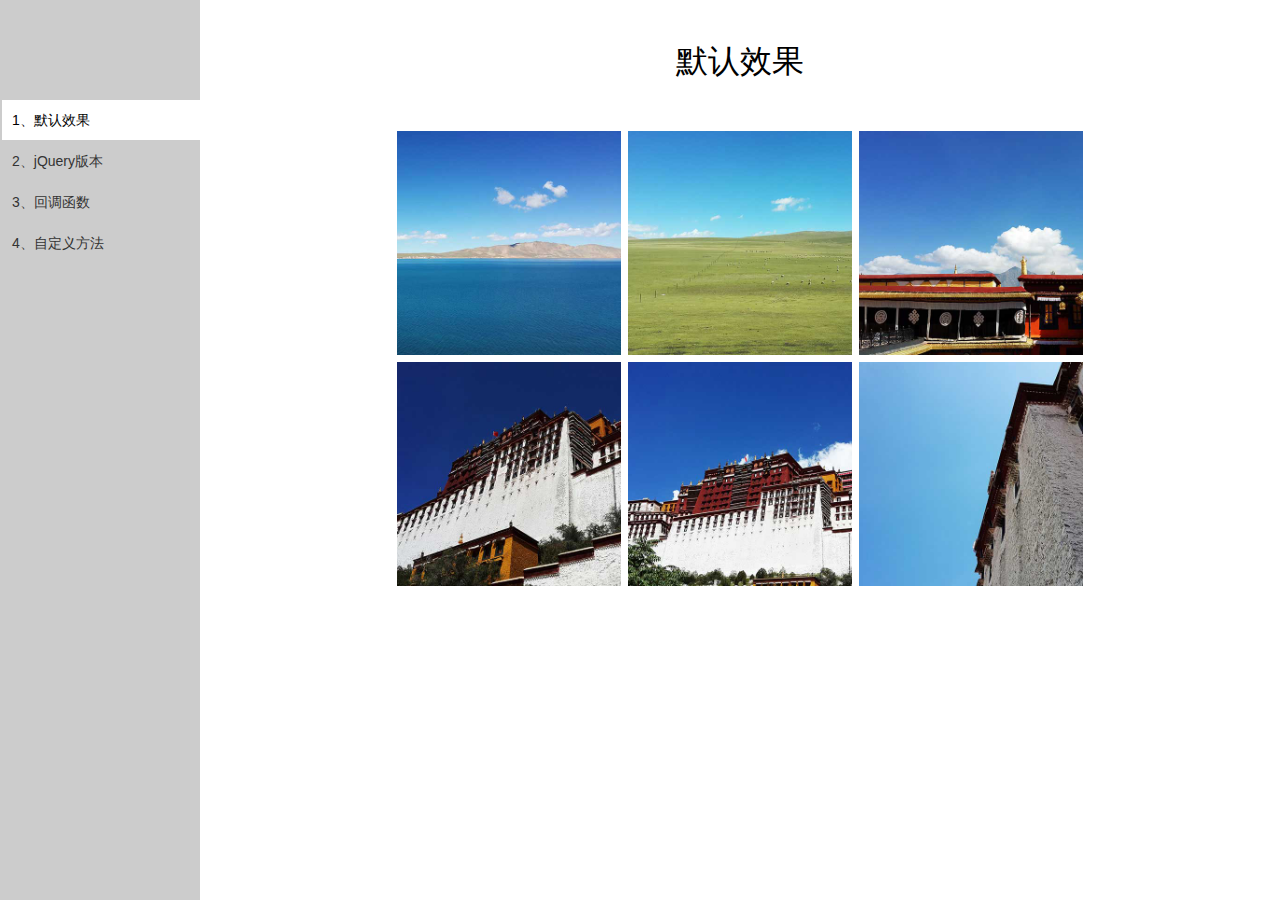
<file: jQueryViewer/index.html>
<!DOCTYPE html>
<html lang="zh-Hans">
<head>
<meta charset="utf-8">
<title>JS/jQuery图片查看器viewer.js演示-默认效果_jq22</title>
<link rel="stylesheet" href="css/viewer.min.css">
<style>
* { margin: 0; padding: 0;}
#jq22 { width: 700px; margin: 0 auto; font-size: 0;}
#jq22 li { display: inline-block; width: 32%; margin-left: 1%; padding-top: 1%;}
#jq22 li img { width: 100%;}
</style>
</head>

<body>
<h1>默认效果</h1>

<ul id="jq22">
	<li><img data-original="img/tibet-1.jpg" src="img/thumbnails/tibet-1.jpg" alt="图片1"></li>
	<li><img data-original="img/tibet-2.jpg" src="img/thumbnails/tibet-2.jpg" alt="图片2"></li>
	<li><img data-original="img/tibet-3.jpg" src="img/thumbnails/tibet-3.jpg" alt="图片3"></li>
	<li><img data-original="img/tibet-4.jpg" src="img/thumbnails/tibet-4.jpg" alt="图片4"></li>
	<li><img data-original="img/tibet-5.jpg" src="img/thumbnails/tibet-5.jpg" alt="图片5"></li>
	<li><img data-original="img/tibet-6.jpg" src="img/thumbnails/tibet-6.jpg" alt="图片6"></li>
</ul>

<script src="js/viewer.min.js"></script>
<script>
var viewer = new Viewer(document.getElementById('jq22'), {
	url: 'data-original'
});
</script>




















<!-- 以下信息与演示无关，可不必理会 -->
<style>
body { margin: 0; border-left: 200px solid #ccc;}

h1 { margin: 40px auto; font: 32px "Microsoft Yahei"; text-align: center;}

.menu { position: absolute; left: 0; top: 0; bottom: 0; width: 200px; padding-top: 100px; font-family: Consolas,arial,"宋体"; background-color: #ccc;}
.menu a { display: block; height: 40px; margin: 0 0 1px 2px; padding-left: 10px; line-height: 40px; font-size: 14px; color: #333; text-decoration: none;}
.menu a:hover { background-color: #eee;}
.menu .cur { color: #000; background-color: #fff !important;}

.vad { margin: 50px 0 10px; font-family: Consolas,arial,宋体,sans-serif; text-align:center;}
.vad a { display: inline-block; height: 36px; line-height: 36px; margin: 0 5px; padding: 0 50px; font-size: 14px; text-align:center; color:#eee; text-decoration: none; background-color: #222;}
.vad a:hover { color: #fff; background-color: #000;}
.thead { width: 728px; height: 90px; margin: 0 auto; border-bottom: 40px solid transparent;}

.code { position: relative; margin-top: 100px; padding-top: 41px;}
.code h3 { position: absolute; top: 0; z-index: 10; width: 100px; height: 40px; font: 16px/40px "Microsoft Yahei"; text-align: center; cursor: pointer;}
.code .cur { border: 1px solid #f0f0f0; border-bottom: 1px solid #f8f8f8; background-color: #f8f8f8;}
.code .h31 { left: 0;}
.code .h32 { left: 102px;}
.code .h33 { left: 204px;}
.code .h34 { left: 306px;}
.code ol { padding: 0;}
.code { width: 800px; margin-left: auto; margin-right: auto;}
pre { padding: 15px 0; border: 1px solid #f0f0f0; background-color: #f8f8f8;}
.f-dn { display: none;}
</style>



<div class="menu">
	<a class="cur" href="index.html">1、默认效果</a>
	<a href="index2.html">2、jQuery版本</a>
	<a href="index3.html">3、回调函数</a>
	<a href="index4.html">4、自定义方法</a>
</div>

</body>
</html>
</file>
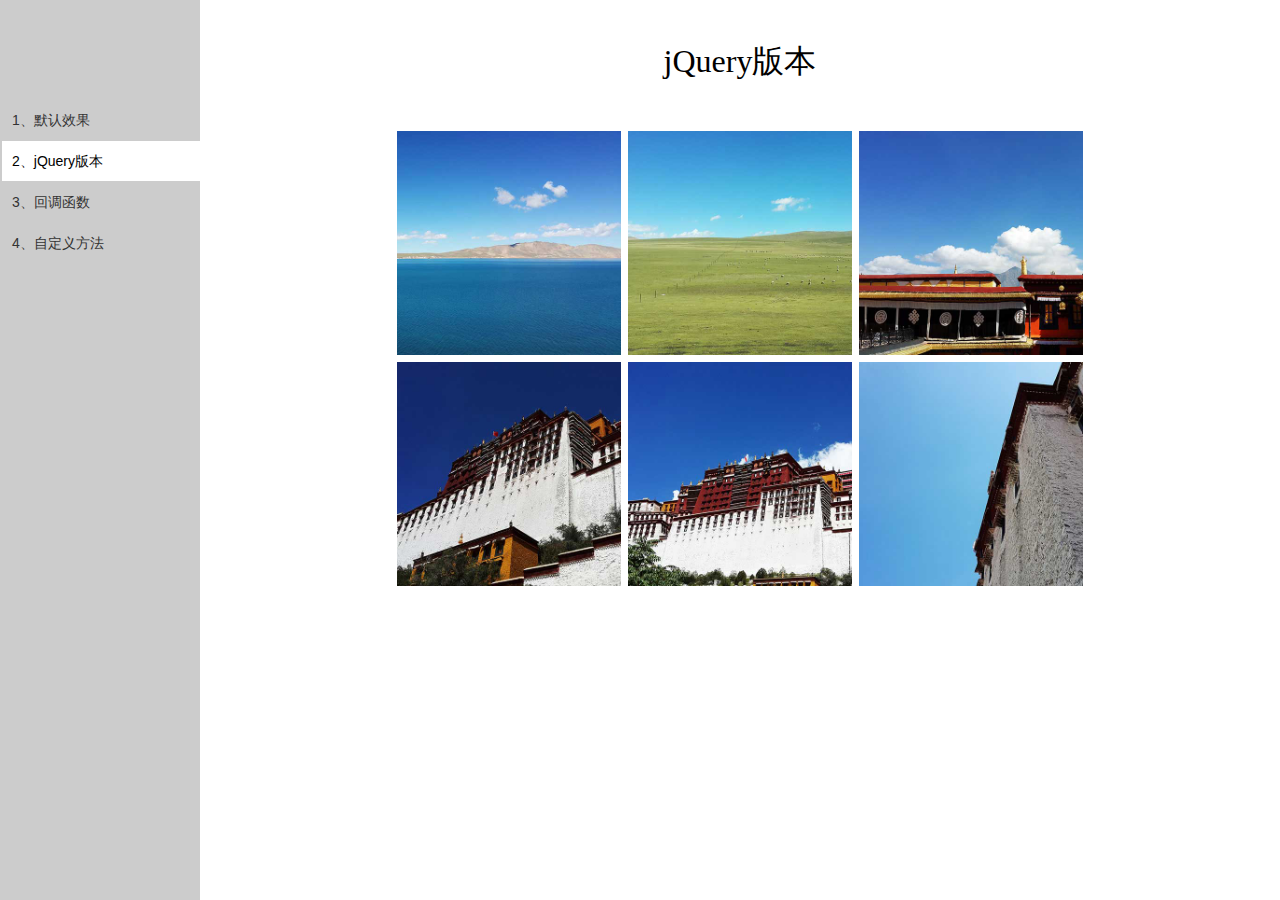
<file: jQueryViewer/index2.html>
<!DOCTYPE html>
<html lang="zh-Hans">
<head>
<meta charset="utf-8">
<title>JS/jQuery图片查看器viewer.js演示-jQuery版本_jq22</title>
<link rel="stylesheet" href="css/viewer.min.css">
<style>
* { margin: 0; padding: 0;}
#jq22 { width: 700px; margin: 0 auto; font-size: 0;}
#jq22 li { display: inline-block; width: 32%; margin-left: 1%; padding-top: 1%;}
#jq22 li img { width: 100%;}
</style>
</head>

<body>
<h1>jQuery版本</h1>

<ul id="jq22">
	<li><img data-original="img/tibet-1.jpg" src="img/thumbnails/tibet-1.jpg" alt="图片1"></li>
	<li><img data-original="img/tibet-2.jpg" src="img/thumbnails/tibet-2.jpg" alt="图片2"></li>
	<li><img data-original="img/tibet-3.jpg" src="img/thumbnails/tibet-3.jpg" alt="图片3"></li>
	<li><img data-original="img/tibet-4.jpg" src="img/thumbnails/tibet-4.jpg" alt="图片4"></li>
	<li><img data-original="img/tibet-5.jpg" src="img/thumbnails/tibet-5.jpg" alt="图片5"></li>
	<li><img data-original="img/tibet-6.jpg" src="img/thumbnails/tibet-6.jpg" alt="图片6"></li>
</ul>

<script src="js/jquery.min.js"></script>
<script src="js/viewer-jquery.min.js"></script>
<script>
$(function() {
	$('#jq22').viewer({
		url: 'data-original',
	});
});
</script>




















<!-- 以下信息与演示无关，可不必理会 -->
<style>
body { margin: 0; border-left: 200px solid #ccc;}

h1 { margin: 40px auto; font: 32px "Microsoft Yahei"; text-align: center;}

.menu { position: absolute; left: 0; top: 0; bottom: 0; width: 200px; padding-top: 100px; font-family: Consolas,arial,"宋体"; background-color: #ccc;}
.menu a { display: block; height: 40px; margin: 0 0 1px 2px; padding-left: 10px; line-height: 40px; font-size: 14px; color: #333; text-decoration: none;}
.menu a:hover { background-color: #eee;}
.menu .cur { color: #000; background-color: #fff !important;}

.vad { margin: 50px 0 10px; font-family: Consolas,arial,宋体,sans-serif; text-align:center;}
.vad a { display: inline-block; height: 36px; line-height: 36px; margin: 0 5px; padding: 0 50px; font-size: 14px; text-align:center; color:#eee; text-decoration: none; background-color: #222;}
.vad a:hover { color: #fff; background-color: #000;}
.thead { width: 728px; height: 90px; margin: 0 auto; border-bottom: 40px solid transparent;}

.code { position: relative; margin-top: 100px; padding-top: 41px;}
.code h3 { position: absolute; top: 0; z-index: 10; width: 100px; height: 40px; font: 16px/40px "Microsoft Yahei"; text-align: center; cursor: pointer;}
.code .cur { border: 1px solid #f0f0f0; border-bottom: 1px solid #f8f8f8; background-color: #f8f8f8;}
.code .h31 { left: 0;}
.code .h32 { left: 102px;}
.code .h33 { left: 204px;}
.code .h34 { left: 306px;}
.code ol { padding: 0;}
.code { width: 800px; margin-left: auto; margin-right: auto;}
pre { padding: 15px 0; border: 1px solid #f0f0f0; background-color: #f8f8f8;}
.f-dn { display: none;}
</style>



<div class="menu">
	<a href="index.html">1、默认效果</a>
	<a class="cur" href="index2.html">2、jQuery版本</a>
	<a href="index3.html">3、回调函数</a>
	<a href="index4.html">4、自定义方法</a>
</div>

</body>
</html>
</file>
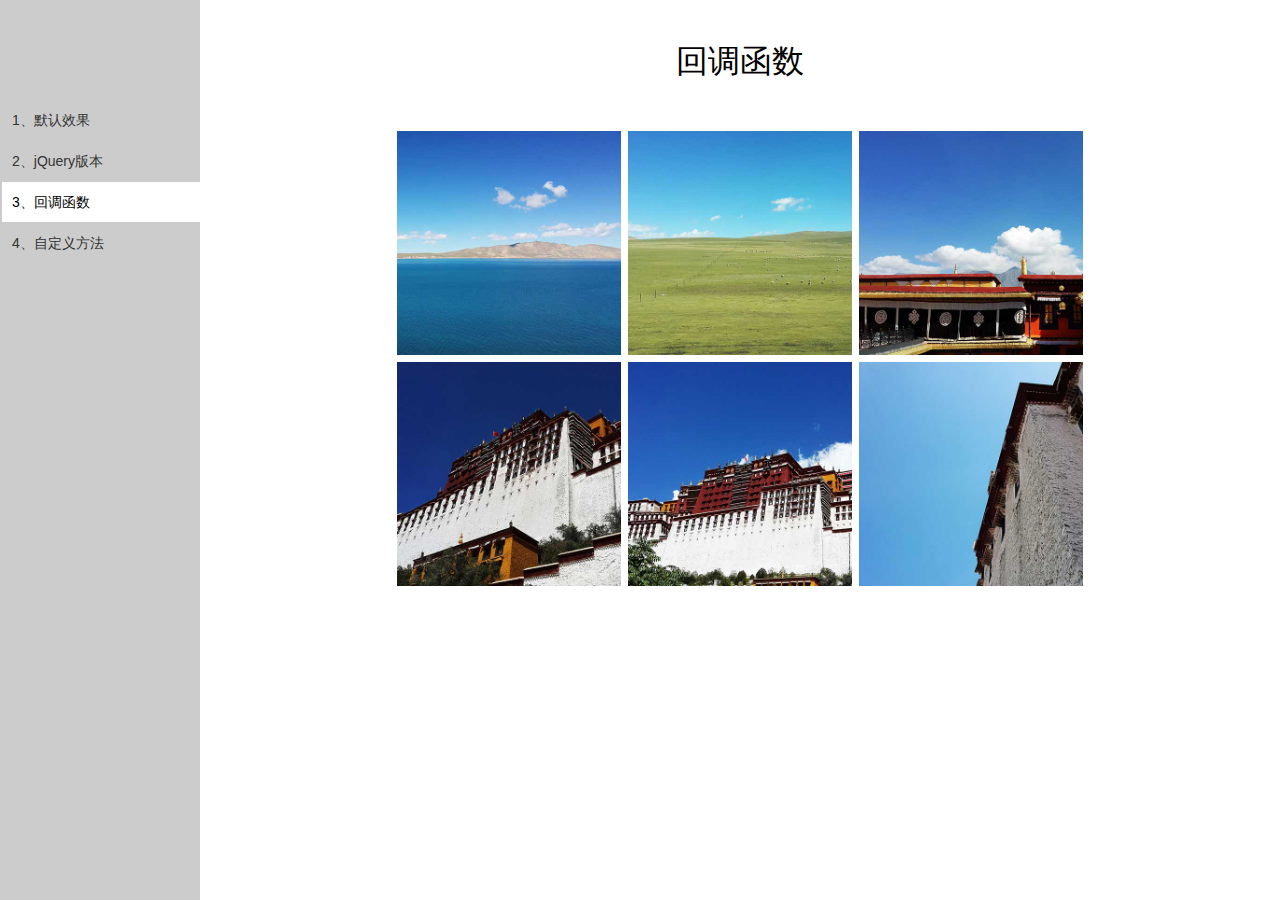
<file: jQueryViewer/index3.html>
<!DOCTYPE html>
<html lang="zh-Hans">
<head>
<meta charset="utf-8">
<title>JS/jQuery图片查看器viewer.js演示-回调函数_jq22</title>
<link rel="stylesheet" href="css/viewer.min.css">
<style>
* { margin: 0; padding: 0;}
#jq22 { width: 700px; margin: 0 auto; font-size: 0;}
#jq22 li { display: inline-block; width: 32%; margin-left: 1%; padding-top: 1%;}
#jq22 li img { width: 100%;}
</style>
</head>

<body>
<h1>回调函数</h1>

<ul id="jq22">
	<li><img data-original="img/tibet-1.jpg" src="img/thumbnails/tibet-1.jpg" alt="图片1"></li>
	<li><img data-original="img/tibet-2.jpg" src="img/thumbnails/tibet-2.jpg" alt="图片2"></li>
	<li><img data-original="img/tibet-3.jpg" src="img/thumbnails/tibet-3.jpg" alt="图片3"></li>
	<li><img data-original="img/tibet-4.jpg" src="img/thumbnails/tibet-4.jpg" alt="图片4"></li>
	<li><img data-original="img/tibet-5.jpg" src="img/thumbnails/tibet-5.jpg" alt="图片5"></li>
	<li><img data-original="img/tibet-6.jpg" src="img/thumbnails/tibet-6.jpg" alt="图片6"></li>
</ul>

<script src="js/viewer.min.js"></script>
<script>
var viewer = new Viewer(document.getElementById('jq22'), {
	url: 'data-original',

	build: function() {
		alert('build');
	},

	built: function() {
		alert('built');
	},

	show: function() {
		alert('show');
	},

	shown: function() {
		alert('shown');
	},

	hide: function() {
		alert('hide');
	},

	hidden: function() {
		alert('hidden');
	},

	view: function() {
		alert('view');
	},

	viewed: function() {
		alert('viewed');
	}
});
</script>




















<!-- 以下信息与演示无关，可不必理会 -->
<style>
body { margin: 0; border-left: 200px solid #ccc;}

h1 { margin: 40px auto; font: 32px "Microsoft Yahei"; text-align: center;}

.menu { position: absolute; left: 0; top: 0; bottom: 0; width: 200px; padding-top: 100px; font-family: Consolas,arial,"宋体"; background-color: #ccc;}
.menu a { display: block; height: 40px; margin: 0 0 1px 2px; padding-left: 10px; line-height: 40px; font-size: 14px; color: #333; text-decoration: none;}
.menu a:hover { background-color: #eee;}
.menu .cur { color: #000; background-color: #fff !important;}

.vad { margin: 50px 0 10px; font-family: Consolas,arial,宋体,sans-serif; text-align:center;}
.vad a { display: inline-block; height: 36px; line-height: 36px; margin: 0 5px; padding: 0 50px; font-size: 14px; text-align:center; color:#eee; text-decoration: none; background-color: #222;}
.vad a:hover { color: #fff; background-color: #000;}
.thead { width: 728px; height: 90px; margin: 0 auto; border-bottom: 40px solid transparent;}

.code { position: relative; margin-top: 100px; padding-top: 41px;}
.code h3 { position: absolute; top: 0; z-index: 10; width: 100px; height: 40px; font: 16px/40px "Microsoft Yahei"; text-align: center; cursor: pointer;}
.code .cur { border: 1px solid #f0f0f0; border-bottom: 1px solid #f8f8f8; background-color: #f8f8f8;}
.code .h31 { left: 0;}
.code .h32 { left: 102px;}
.code .h33 { left: 204px;}
.code .h34 { left: 306px;}
.code ol { padding: 0;}
.code { width: 800px; margin-left: auto; margin-right: auto;}
pre { padding: 15px 0; border: 1px solid #f0f0f0; background-color: #f8f8f8;}
.f-dn { display: none;}
</style>



<div class="menu">
	<a href="index.html">1、默认效果</a>
	<a href="index2.html">2、jQuery版本</a>
	<a class="cur" href="index3.html">3、回调函数</a>
	<a href="index4.html">4、自定义方法</a>
</div>

</body>
</html>
</file>
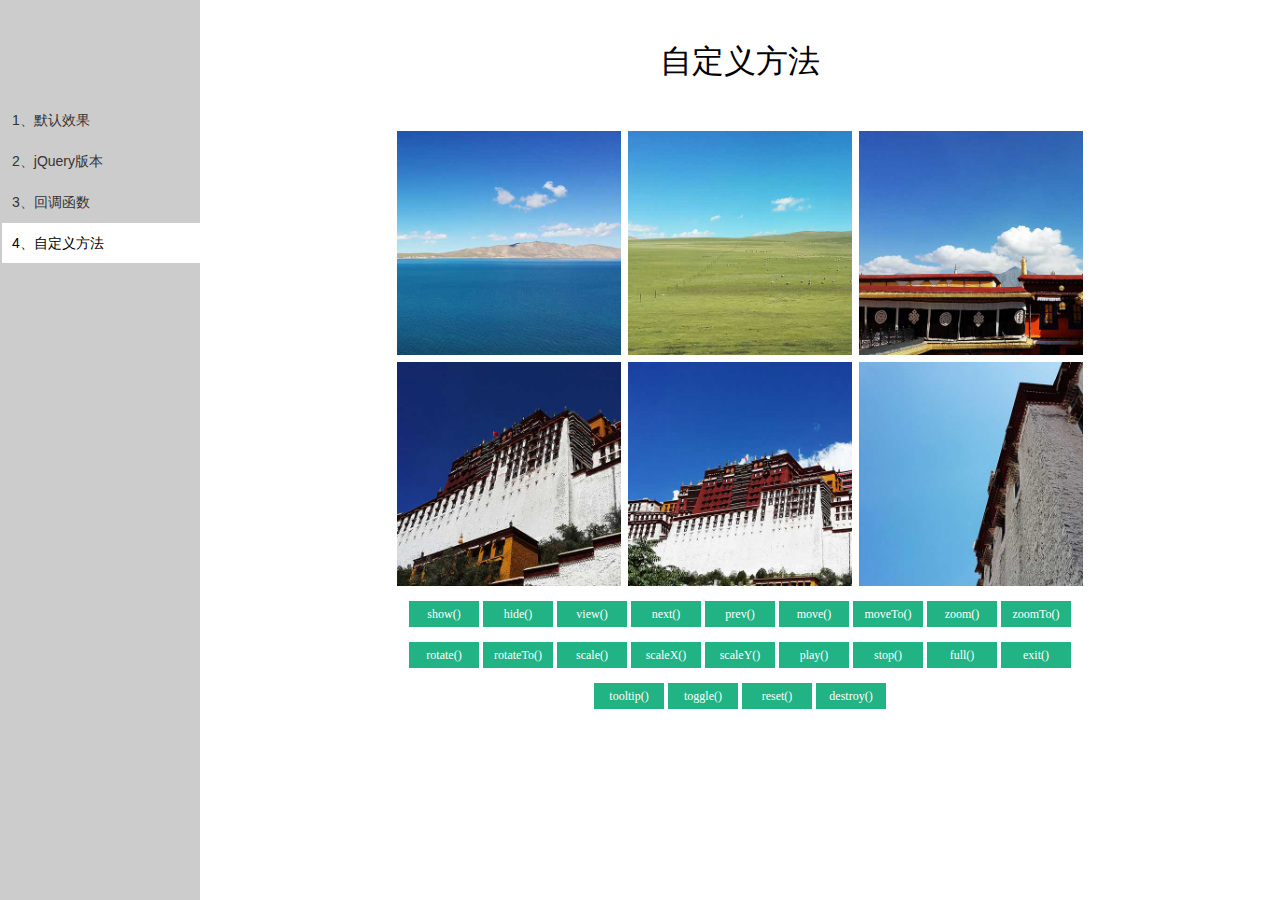
<file: jQueryViewer/index4.html>
<!DOCTYPE html>
<html lang="zh-Hans">
<head>
<meta charset="utf-8">
<title>JS/jQuery图片查看器viewer.js演示-自定义方法_jq22</title>
<link rel="stylesheet" href="css/viewer.min.css">
<style>
* { margin: 0; padding: 0;}
#jq22 { width: 700px; margin: 0 auto; font-size: 0;}
#jq22 li { display: inline-block; width: 32%; margin-left: 1%; padding-top: 1%;}
#jq22 li img { width: 100%;}

.btns { position: relative; z-index: 10000; width: 700px; margin: 0 auto; text-align: center;}
.btns a { display: inline-block; width: 70px; margin-top: 15px; line-height: 26px; font-size: 12px; color: #fff; background-color: #21b384; text-decoration: none;}
.btns a:hover { background-color: #1fa67a;}
</style>
</head>

<body>
<h1>自定义方法</h1>

<ul id="jq22">
	<li><img data-original="img/tibet-1.jpg" src="img/thumbnails/tibet-1.jpg" alt="图片1"></li>
	<li><img data-original="img/tibet-2.jpg" src="img/thumbnails/tibet-2.jpg" alt="图片2"></li>
	<li><img data-original="img/tibet-3.jpg" src="img/thumbnails/tibet-3.jpg" alt="图片3"></li>
	<li><img data-original="img/tibet-4.jpg" src="img/thumbnails/tibet-4.jpg" alt="图片4"></li>
	<li><img data-original="img/tibet-5.jpg" src="img/thumbnails/tibet-5.jpg" alt="图片5"></li>
	<li><img data-original="img/tibet-6.jpg" src="img/thumbnails/tibet-6.jpg" alt="图片6"></li>
</ul>

<div class="btns">
	<a id="btn1" href="javascript:">show()</a>
	<a id="btn2" href="javascript:">hide()</a>
	<a id="btn3" href="javascript:">view()</a>
	<a id="btn4" href="javascript:">next()</a>
	<a id="btn5" href="javascript:">prev()</a>
	<a id="btn6" href="javascript:">move()</a>
	<a id="btn7" href="javascript:">moveTo()</a>
	<a id="btn8" href="javascript:">zoom()</a>
	<a id="btn9" href="javascript:">zoomTo()</a>
	<a id="btn10" href="javascript:">rotate()</a>
	<a id="btn11" href="javascript:">rotateTo()</a>
	<a id="btn12" href="javascript:">scale()</a>
	<a id="btn13" href="javascript:">scaleX()</a>
	<a id="btn14" href="javascript:">scaleY()</a>
	<a id="btn15" href="javascript:">play()</a>
	<a id="btn16" href="javascript:">stop()</a>
	<a id="btn17" href="javascript:">full()</a>
	<a id="btn18" href="javascript:">exit()</a>
	<a id="btn19" href="javascript:">tooltip()</a>
	<a id="btn20" href="javascript:">toggle()</a>
	<a id="btn21" href="javascript:">reset()</a>
	<a id="btn22" href="javascript:">destroy()</a>
</div>

<script src="js/viewer.min.js"></script>
<script>
var viewer = new Viewer(document.getElementById('jq22'), {
	url: 'data-original'
});

document.getElementById('btn1').onclick = function() {
	viewer.show();
}

document.getElementById('btn2').onclick = function() {
	viewer.hide();
}

document.getElementById('btn3').onclick = function() {
	viewer.view(5);
}

document.getElementById('btn4').onclick = function() {
	viewer.next();
}

document.getElementById('btn5').onclick = function() {
	viewer.prev();
}

document.getElementById('btn6').onclick = function() {
	viewer.move(-10, 0);
}

document.getElementById('btn7').onclick = function() {
	viewer.moveTo(0, 0);
}

document.getElementById('btn8').onclick = function() {
	viewer.zoom(0.1);
}

document.getElementById('btn9').onclick = function() {
	viewer.zoomTo(1);
}

document.getElementById('btn10').onclick = function() {
	viewer.rotate(90);
}

document.getElementById('btn11').onclick = function() {
	viewer.rotateTo(180);
}

document.getElementById('btn12').onclick = function() {
	viewer.scale(-1);
}

document.getElementById('btn13').onclick = function() {
	viewer.scaleX(-1);
}

document.getElementById('btn14').onclick = function() {
	viewer.scaleY(-1);
}

document.getElementById('btn15').onclick = function() {
	viewer.play();
}

document.getElementById('btn16').onclick = function() {
	viewer.stop();
}

document.getElementById('btn17').onclick = function() {
	viewer.full();
}

document.getElementById('btn18').onclick = function() {
	viewer.exit();
}

document.getElementById('btn19').onclick = function() {
	viewer.tooltip();
}

document.getElementById('btn20').onclick = function() {
	viewer.toggle();
}

document.getElementById('btn21').onclick = function() {
	viewer.reset();
}

document.getElementById('btn22').onclick = function() {
	viewer.destroy();
}
</script>




















<!-- 以下信息与演示无关，可不必理会 -->
<style>
body { margin: 0; border-left: 200px solid #ccc;}

h1 { margin: 40px auto; font: 32px "Microsoft Yahei"; text-align: center;}

.menu { position: absolute; left: 0; top: 0; bottom: 0; width: 200px; padding-top: 100px; font-family: Consolas,arial,"宋体"; background-color: #ccc;}
.menu a { display: block; height: 40px; margin: 0 0 1px 2px; padding-left: 10px; line-height: 40px; font-size: 14px; color: #333; text-decoration: none;}
.menu a:hover { background-color: #eee;}
.menu .cur { color: #000; background-color: #fff !important;}

.vad { margin: 50px 0 10px; font-family: Consolas,arial,宋体,sans-serif; text-align:center;}
.vad a { display: inline-block; height: 36px; line-height: 36px; margin: 0 5px; padding: 0 50px; font-size: 14px; text-align:center; color:#eee; text-decoration: none; background-color: #222;}
.vad a:hover { color: #fff; background-color: #000;}
.thead { width: 728px; height: 90px; margin: 0 auto; border-bottom: 40px solid transparent;}

.code { position: relative; margin-top: 100px; padding-top: 41px;}
.code h3 { position: absolute; top: 0; z-index: 10; width: 100px; height: 40px; font: 16px/40px "Microsoft Yahei"; text-align: center; cursor: pointer;}
.code .cur { border: 1px solid #f0f0f0; border-bottom: 1px solid #f8f8f8; background-color: #f8f8f8;}
.code .h31 { left: 0;}
.code .h32 { left: 102px;}
.code .h33 { left: 204px;}
.code .h34 { left: 306px;}
.code ol { padding: 0;}
.code { width: 800px; margin-left: auto; margin-right: auto;}
pre { padding: 15px 0; border: 1px solid #f0f0f0; background-color: #f8f8f8;}
.f-dn { display: none;}
</style>



<div class="menu">
	<a href="./">1、默认效果</a>
	<a href="index2.html">2、jQuery版本</a>
	<a href="index3.html">3、回调函数</a>
	<a class="cur" href="index4.html">4、自定义方法</a>
</div>

</body>
</html>
</file>
<file: jQueryViewer/css/viewer.min.css>
/*!
 * Viewer.js v0.3.1
 * https://github.com/fengyuanchen/viewerjs
 *
 * Copyright (c) 2015-2016 Fengyuan Chen
 * Released under the MIT license
 *
 * Date: 2016-02-02T11:35:36.273Z
 */.viewer-container,.viewer-navbar{background-color:#000;overflow:hidden}.viewer-canvas,.viewer-container,.viewer-footer,.viewer-player{right:0;bottom:0;left:0}.viewer-button,.viewer-canvas,.viewer-container,.viewer-footer,.viewer-list,.viewer-navbar,.viewer-open,.viewer-title,.viewer-toolbar,.viewer-toolbar>li{overflow:hidden}.viewer-close:before,.viewer-flip-horizontal:before,.viewer-flip-vertical:before,.viewer-fullscreen-exit:before,.viewer-fullscreen:before,.viewer-next:before,.viewer-one-to-one:before,.viewer-play:before,.viewer-prev:before,.viewer-reset:before,.viewer-rotate-left:before,.viewer-rotate-right:before,.viewer-zoom-in:before,.viewer-zoom-out:before{font-size:0;line-height:0;display:block;width:20px;height:20px;color:transparent;background-image:url([data-uri]);background-repeat:no-repeat}.viewer-zoom-in:before{content:'Zoom In';background-position:0 0}.viewer-zoom-out:before{content:'Zoom Out';background-position:-20px 0}.viewer-one-to-one:before{content:'One to One';background-position:-40px 0}.viewer-reset:before{content:'Reset';background-position:-60px 0}.viewer-prev:before{content:'Previous';background-position:-80px 0}.viewer-play:before{content:'Play';background-position:-100px 0}.viewer-next:before{content:'Next';background-position:-120px 0}.viewer-rotate-left:before{content:'Rotate Left';background-position:-140px 0}.viewer-rotate-right:before{content:'Rotate Right';background-position:-160px 0}.viewer-flip-horizontal:before{content:'Flip Horizontal';background-position:-180px 0}.viewer-flip-vertical:before{content:'Flip Vertical';background-position:-200px 0}.viewer-fullscreen:before{content:'Enter Full Screen';background-position:-220px 0}.viewer-fullscreen-exit:before{content:'Exit Full Screen';background-position:-240px 0}.viewer-close:before{content:'Close';background-position:-260px 0}.viewer-container{font-size:0;line-height:0;position:absolute;top:0;-webkit-user-select:none;-moz-user-select:none;-ms-user-select:none;user-select:none;background-color:rgba(0,0,0,.5);direction:ltr!important;-ms-touch-action:none;touch-action:none;-webkit-tap-highlight-color:transparent;-webkit-touch-callout:none}.viewer-container ::-moz-selection,.viewer-container::-moz-selection{background-color:transparent}.viewer-container ::selection,.viewer-container::selection{background-color:transparent}.viewer-container img{display:block;width:100%;min-width:0!important;max-width:none!important;height:auto;min-height:0!important;max-height:none!important}.viewer-player,.viewer-tooltip{display:none;position:absolute}.viewer-canvas{position:absolute;top:0}.viewer-canvas>img{width:auto;max-width:90%!important;height:auto;margin:15px auto}.viewer-footer{position:absolute;text-align:center}.viewer-navbar{background-color:rgba(0,0,0,.5)}.viewer-list{-webkit-box-sizing:content-box;-moz-box-sizing:content-box;box-sizing:content-box;height:50px;margin:0;padding:1px 0}.viewer-list>li{font-size:0;line-height:0;float:left;overflow:hidden;width:30px;height:50px;cursor:pointer;opacity:.5;color:transparent;filter:alpha(opacity=50)}.viewer-list>li+li{margin-left:1px}.viewer-list>.viewer-active{opacity:1;filter:alpha(opacity=100)}.viewer-player{top:0;cursor:none;background-color:#000}.viewer-player>img{position:absolute;top:0;left:0}.viewer-toolbar{width:280px;margin:0 auto 5px;padding:3px 0}.viewer-toolbar>li{float:left;width:24px;height:24px;cursor:pointer;border-radius:50%;background-color:#000;background-color:rgba(0,0,0,.5)}.viewer-toolbar>li:hover{background-color:#000;background-color:rgba(0,0,0,.8)}.viewer-toolbar>li:before{margin:2px}.viewer-toolbar>li+li{margin-left:1px}.viewer-toolbar>.viewer-play{width:30px;height:30px;margin-top:-3px;margin-bottom:-3px}.viewer-toolbar>.viewer-play:before{margin:5px}.viewer-tooltip{font-size:12px;line-height:20px;top:50%;left:50%;width:50px;height:20px;margin-top:-10px;margin-left:-25px;text-align:center;color:#fff;border-radius:10px;background-color:#000;background-color:rgba(0,0,0,.8)}.viewer-title{font-size:12px;line-height:1;display:inline-block;max-width:90%;margin:0 5% 5px;white-space:nowrap;text-overflow:ellipsis;opacity:.8;color:#ccc;filter:alpha(opacity=80)}.viewer-title:hover{opacity:1;filter:alpha(opacity=100)}.viewer-button{position:absolute;top:-40px;right:-40px;width:80px;height:80px;cursor:pointer;border-radius:50%;background-color:#000;background-color:rgba(0,0,0,.5)}.viewer-button:before{position:absolute;bottom:15px;left:15px}.viewer-fixed{position:fixed}.viewer-show{display:block}.viewer-hide{display:none}.viewer-invisible{visibility:hidden}.viewer-move{cursor:move;cursor:-webkit-grab;cursor:-moz-grab;cursor:grab}.viewer-fade{opacity:0;filter:alpha(opacity=0)}.viewer-in{opacity:1;filter:alpha(opacity=100)}.viewer-transition{-webkit-transition:all .3s ease-out;-o-transition:all .3s ease-out;transition:all .3s ease-out}@media (max-width:767px){.viewer-hide-xs-down{display:none}}@media (max-width:991px){.viewer-hide-sm-down{display:none}}@media (max-width:1199px){.viewer-hide-md-down{display:none}}
</file>
